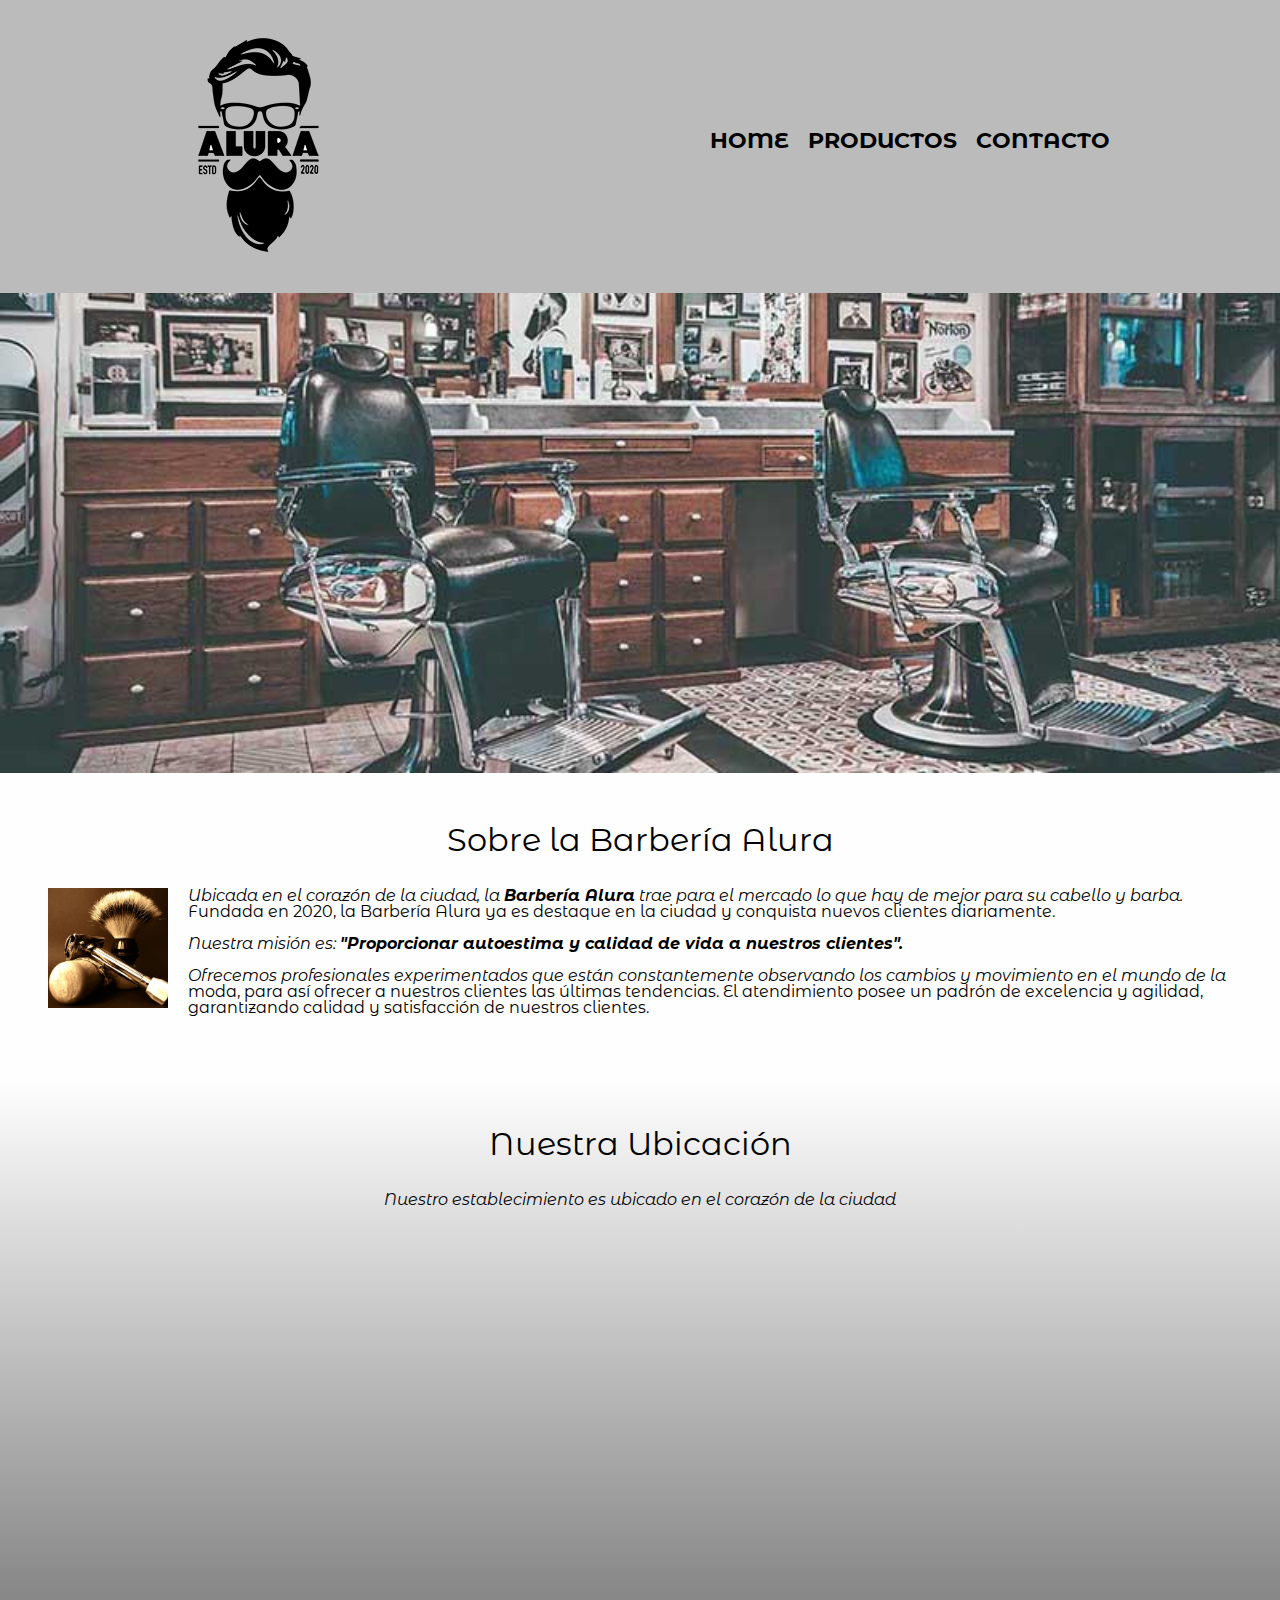
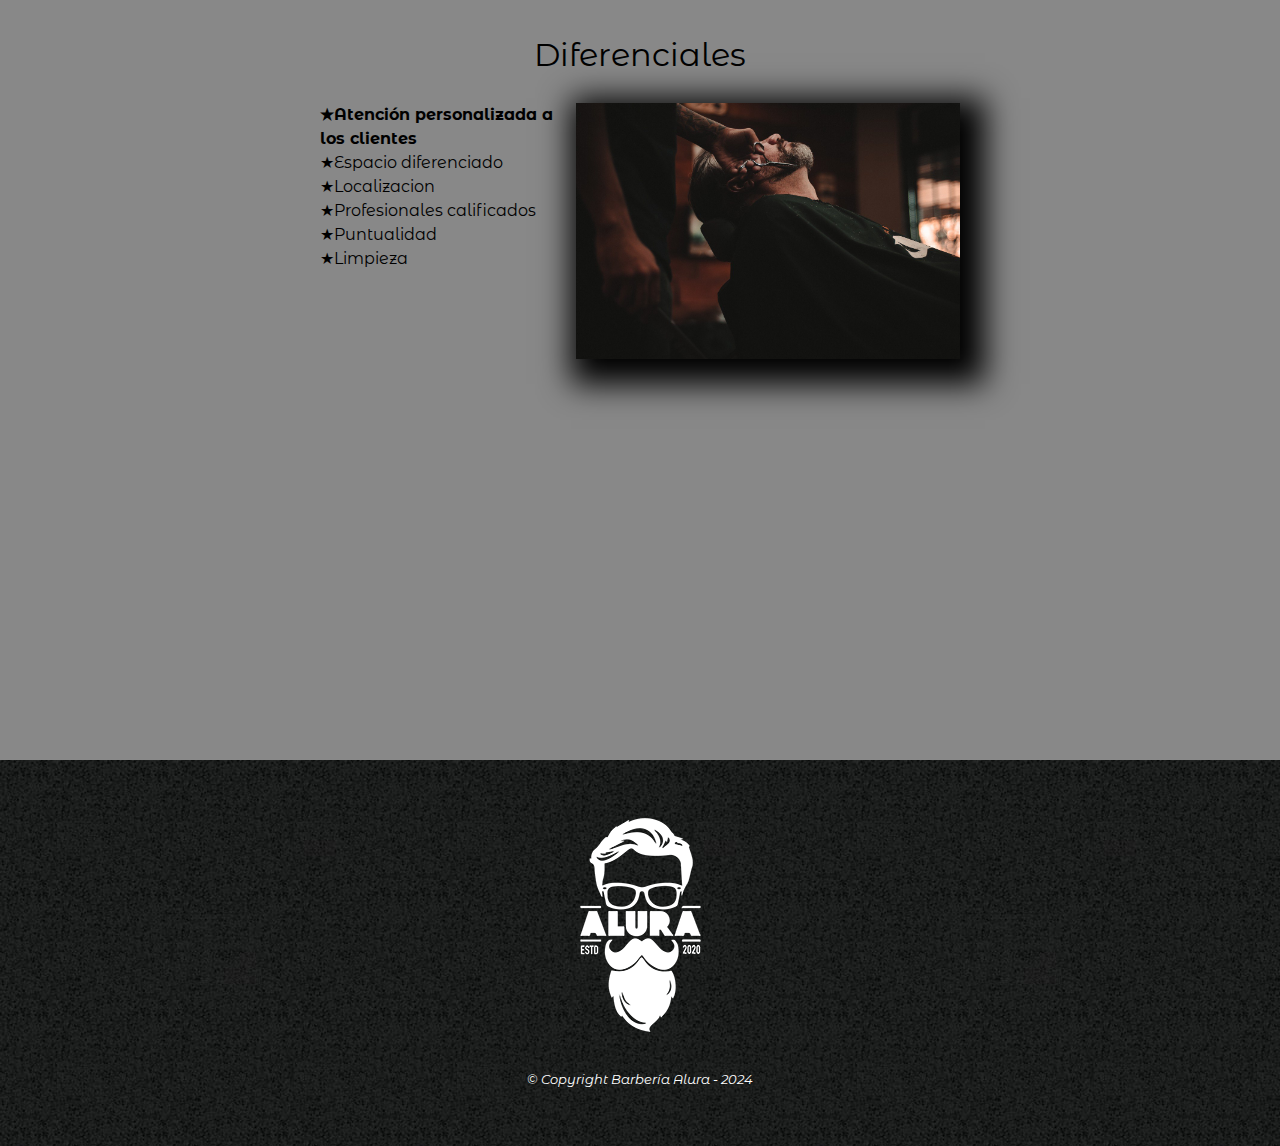
<file: index.html>
<!DOCTYPE html>

<html lang="es">
  <head>
    <meta charset="UTF-8" />
    <meta name="viewport" content="widht=device-widht"/> 
    <title>Barbería Alura</title>
    <link rel="stylesheet" href="reset.css" />
    <link rel="stylesheet" href="style.css" />
    <link
      href="https://fonts.googleapis.com/css2?family=Montserrat+Alternates:wght@300&display=swap"
      rel="stylesheet"
    />
  </head>

  <body>
    <header>
      <div class="caja">
        <h1><img src="imagenes/logo.png" /></h1>
        <nav>
          <ul>
            <li><a href="index.html">Home</a></li>
            <li><a href="productos.html">Productos</a></li>
            <li><a href="contacto.html">Contacto</a></li>
          </ul>
        </nav>
      </div>
    </header>

    <img class="banner" src="banner/banner.jpg" />

    <main>
      <section class="principal">
        <h2 class="titulo-principal">Sobre la Barbería Alura</h2>

        <img
          class="utensilios"
          src="imagenes/utensilios.jpg"
          alt="Utensilios de un barbero."
        />

        <p>
          Ubicada en el corazón de la ciudad, la
          <strong>Barbería Alura</strong> trae para el mercado lo que hay de
          mejor para su cabello y barba. Fundada en 2020, la Barbería Alura ya
          es destaque en la ciudad y conquista nuevos clientes diariamente.
        </p>
        <p id="mision">
          <em>
            Nuestra misión es:
            <strong
              >"Proporcionar autoestima y calidad de vida a nuestros
              clientes".</strong
            ></em
          >
        </p>
        <p>
          Ofrecemos profesionales experimentados que están constantemente
          observando los cambios y movimiento en el mundo de la moda, para así
          ofrecer a nuestros clientes las últimas tendencias. El atendimiento
          posee un padrón de excelencia y agilidad, garantizando calidad y
          satisfacción de nuestros clientes.
        </p>
      </section>

      <section class="mapa">
        <h3 class="titulo-principal">Nuestra Ubicación</h3>
        <p>Nuestro establecimiento es ubicado en el corazón de la ciudad</p>

        <div class="mapa-contenido">
        <iframe
          src="https://www.google.com/maps/embed?pb=!1m14!1m12!1m3!1d3656.449977630691!2d-46.63490682548657!3d-23.588189862576783!2m3!1f0!2f0!3f0!3m2!1i1024!2i768!4f13.1!5e0!3m2!1ses-419!2sar!4v1706543483988!5m2!1ses-419!2sar"
          width="100%"
          height="300"
          style="border: 0"
          allowfullscreen=""
          loading="lazy"
          referrerpolicy="no-referrer-when-downgrade"
        ></iframe>
      </div>
      </section>

      <section class="diferenciales">
        <h3 class="titulo-principal">Diferenciales</h3>

        <div class="contenido-diferenciales">
          <ul class="lista-diferenciales">
            <li class="items">Atención personalizada a los clientes</li>
            <li class="items">Espacio diferenciado</li>
            <li class="items">Localizacion</li>
            <li class="items">Profesionales calificados</li>
            <li class="items">Puntualidad</li>
            <li class="items">Limpieza</li>
          </ul><img src="diferenciales/diferenciales.jpg" class="imagen-diferenciales" />
        </div>
        <div class="video">
        <iframe
          width="100%"
          height="315"
          src="https://www.youtube.com/embed/wcVVXUV0YUY?si=OL0-9dqeepfGu77K"
          title="YouTube video player"
          frameborder="0"
          allow="accelerometer; autoplay; clipboard-write; encrypted-media; gyroscope; picture-in-picture; web-share"
          allowfullscreen
        ></iframe>
      </div>
    </section>
    </main>
    <footer>
      <img src="imagenes/logo-blanco.png" />
      <p class="copyright">&copy Copyright Barbería Alura - 2024</p>
    </footer>
  </body>
</html>
</file>
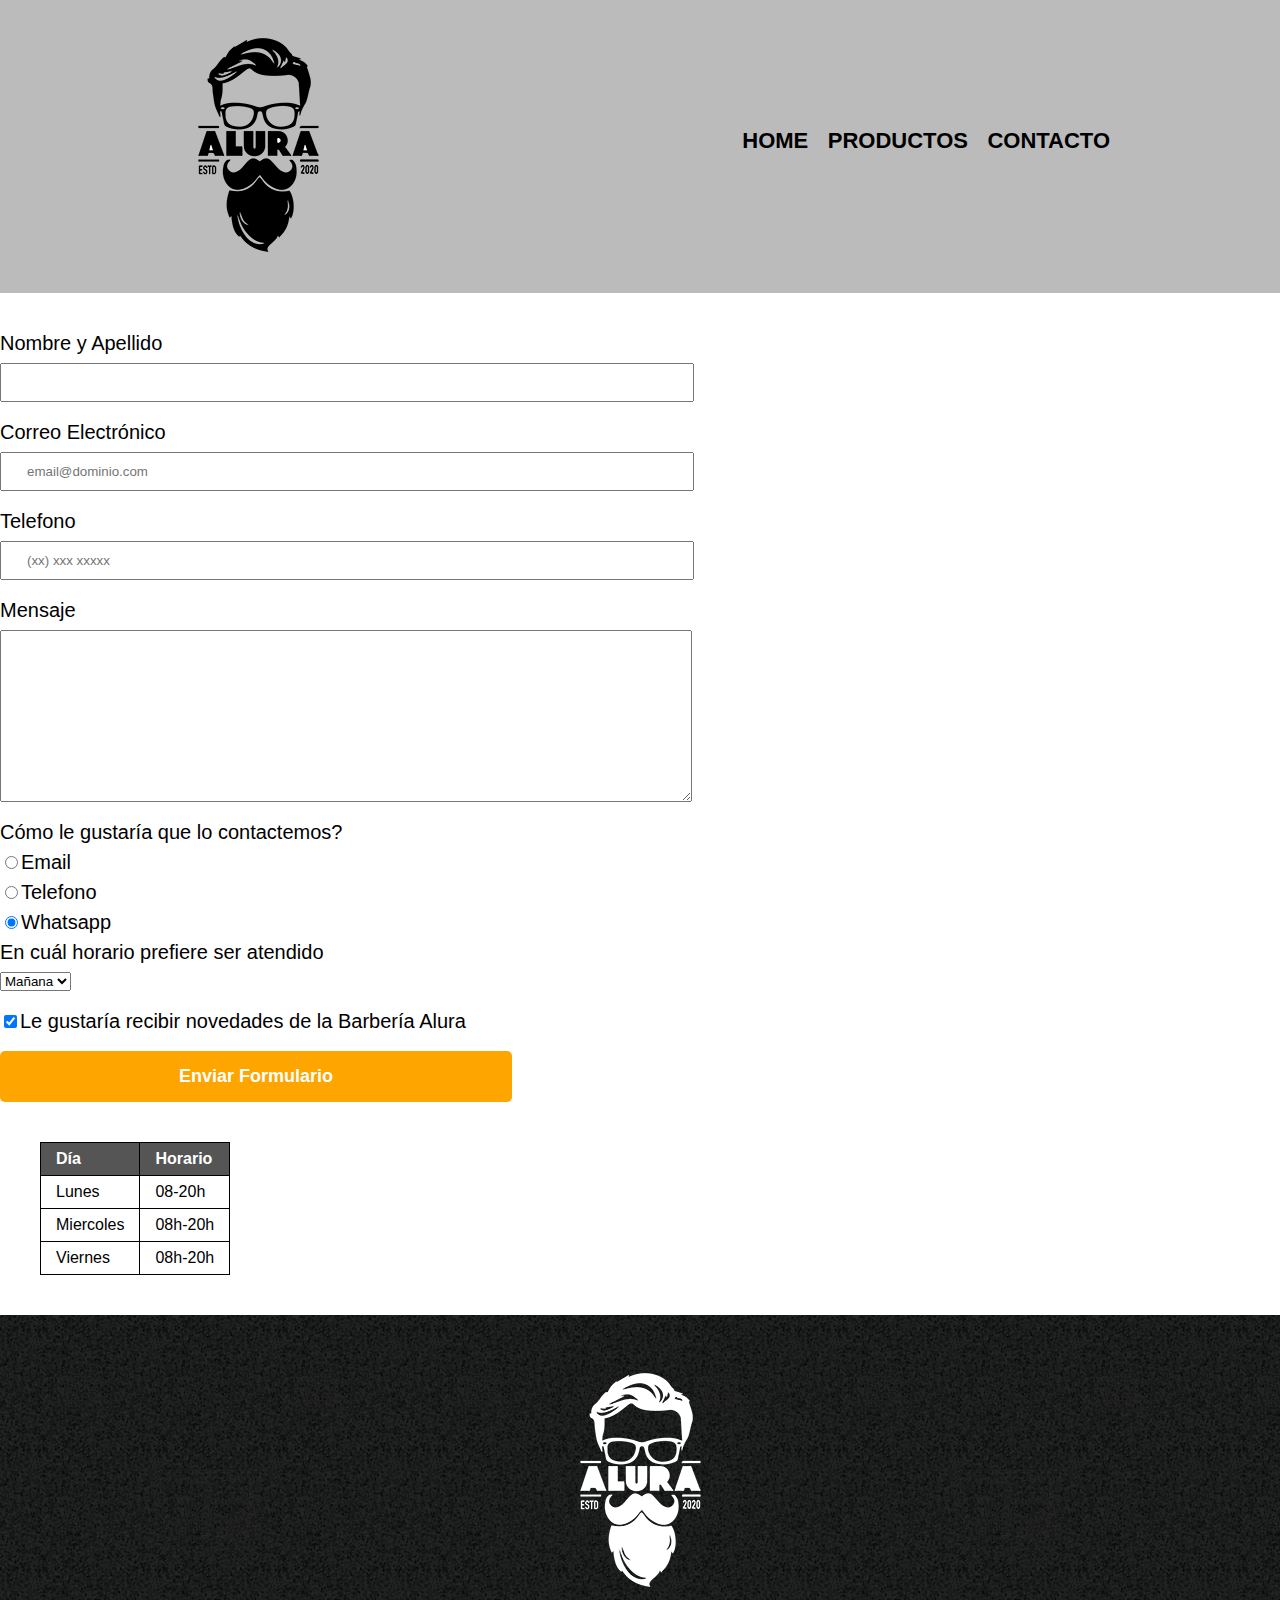
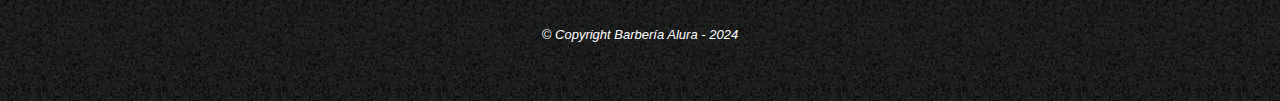
<file: contacto.html>
<!DOCTYPE html>

<html>
  <head>
    <meta charset="UTF-8" />
    <title>Contacto - Barbería Alura</title>
    <link rel="stylesheet" href="reset.css" />
    <link rel="stylesheet" href="style.css" />
  </head>
  <body>
    <header>
      <div class="caja">
        <h1><img src="imagenes/logo.png" alt="Logo de la Barbería Alura" /></h1>
        <nav>
          <ul>
            <li><a href="index.html">Home</a></li>
            <li><a href="productos.html">Productos</a></li>
            <li><a href="contacto.html">Contacto</a></li>
          </ul>
        </nav>
      </div>
    </header>
    <main>
      <form>
        <label for="nombreapellido">Nombre y Apellido</label>
        <input type="text" id="nombreapellido" class="input-padron" required />

        <label type="correoelectronico">Correo Electrónico</label>
        <input
          type="email"
          id="correoelectronico"
          class="input-padron"
          required
          placeholder="email@dominio.com"
        />

        <label for="telefono">Telefono</label>
        <input
          type="text"
          id="telefono"
          class="input-padron"
          required
          placeholder="(xx) xxx xxxxx"
        />

        <label for="mensaje">Mensaje</label>
        <textarea
          cols="70"
          rows="10"
          id="mensaje"
          class="input-padron"
          required
        ></textarea>

        <fieldset>
          <legend>Cómo le gustaría que lo contactemos?</legend>

          <label for="radio-email"
            ><input
              type="radio"
              name="contacto"
              value="email"
              id="radio-email"
            />Email</label
          >

          <label for="radio-telefono"
            ><input
              type="radio"
              name="contacto"
              value="telefono"
              id="radio-telefono"
            />Telefono</label
          >

          <label for="radio-whatsapp"
            ><input
              type="radio"
              name="contacto"
              value="whatsapp"
              id="radio-whatsapp"
              checked
            />Whatsapp</label
          >
        </fieldset>

        <fieldset>
          <legend>En cuál horario prefiere ser atendido</legend>
          <select>
            <option>Mañana</option>
            <option>Tarde</option>
            <option>Noche</option>
          </select>
        </fieldset>

        <label class="checkbox"
          ><input type="checkbox" checked />Le gustaría recibir novedades de la
          Barbería Alura</label
        >

        <input type="submit" value="Enviar Formulario" class="enviar" />
      </form>
      <table>
        <thead>
          <tr>
            <td>Día</td>
            <td>Horario</td>
          </tr>
        </thead>
        <tbody>
          <tr>
            <td>Lunes</td>
            <td>08-20h</td>
          </tr>
          <tr>
            <td>Miercoles</td>
            <td>08h-20h</td>
          </tr>
          <tr>
            <td>Viernes</td>
            <td>08h-20h</td>
          </tr>
        </tbody>
      </table>
    </main>
    <footer>
      <img src="imagenes/logo-blanco.png" alt="Logo de la Barbería Alura" />
      <p class="copyright">&copy Copyright Barbería Alura - 2024</p>
    </footer>
  </body>
</html>
</file>
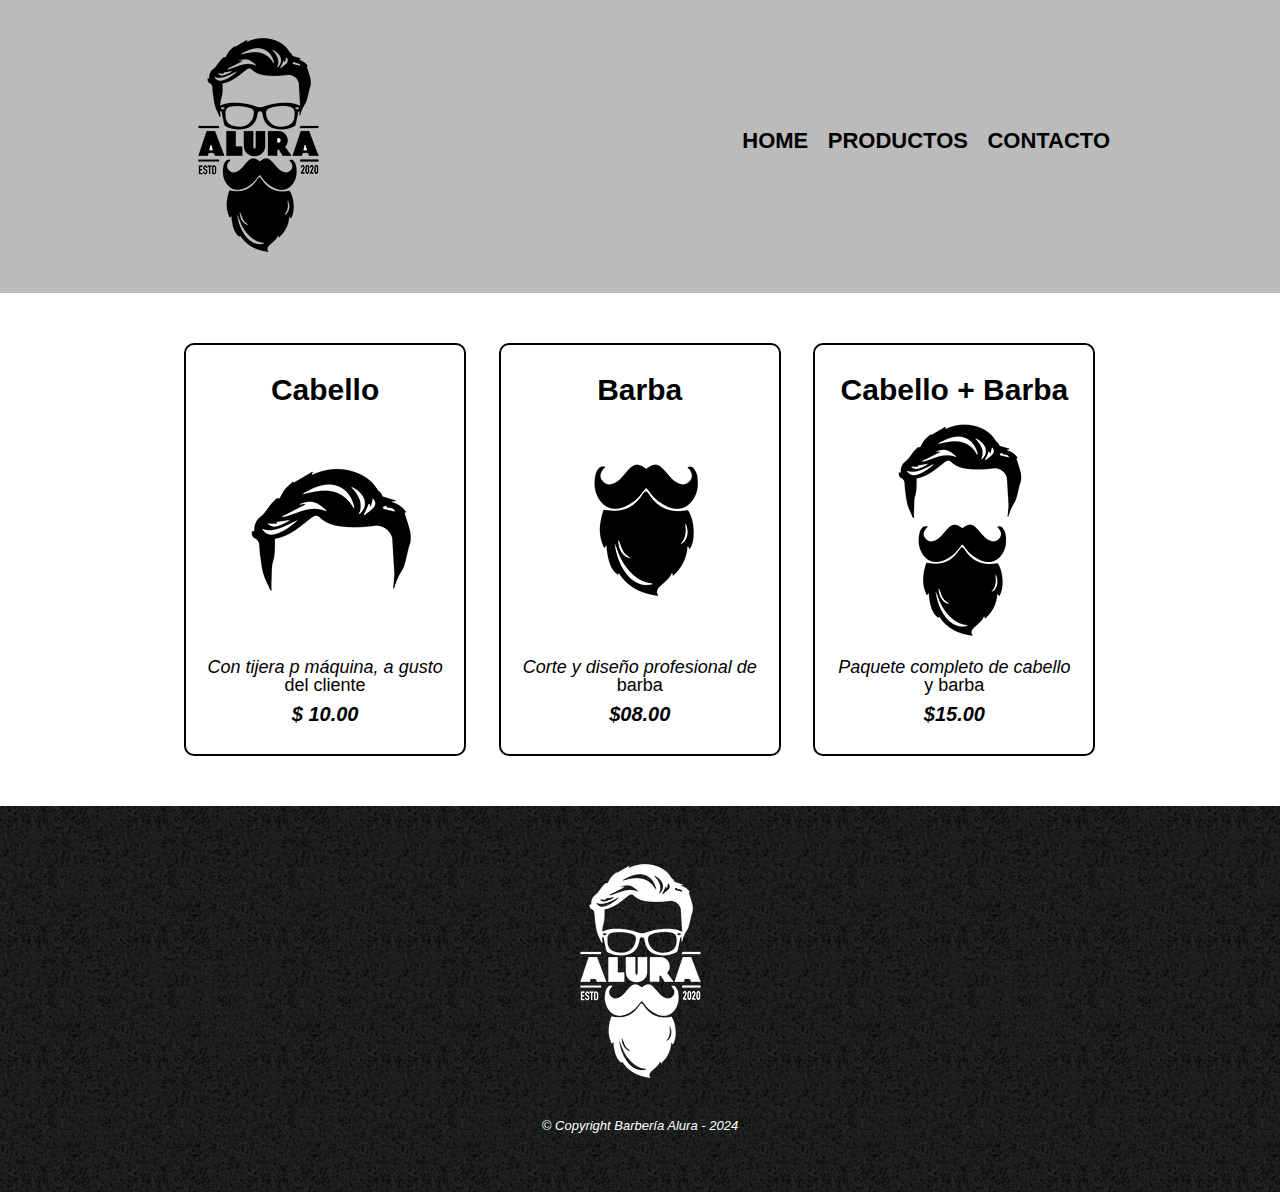
<file: productos.html>
<!DOCTYPE html>

<html>
  <head>
    <meta charset="UTF-8" />
    <title>Productos - Barbería Alura</title>
    <link rel="stylesheet" href="reset.css" />
    <link rel="stylesheet" href="style.css" />
  </head>
  <body>
    <header>
      <div class="caja">
        <h1><img src="imagenes/logo.png" /></h1>
        <nav>
          <ul>
            <li><a href="index.html">Home</a></li>
            <li><a href="productos.html">Productos</a></li>
            <li><a href="contacto.html">Contacto</a></li>
          </ul>
        </nav>
      </div>
    </header>
    <main>
      <ul class="productos">
        <li>
          <h2>Cabello</h2>
          <img src="imagenes/cabello.jpg" />
          <p class="producto-descripcion">
            Con tijera p máquina, a gusto del cliente
          </p>
          <p class="producto-precio">$ 10.00</p>
        </li>

        <li>
          <h2>Barba</h2>
          <img src="imagenes/barba.jpg" />
          <p class="producto-descripcion">
            Corte y diseño profesional de barba
          </p>
          <p class="producto-precio">$08.00</p>
        </li>

        <li>
          <h2>Cabello + Barba</h2>
          <img src="imagenes/cabello+barba.jpg" />
          <p class="producto-descripcion">
            Paquete completo de cabello y barba
          </p>
          <p class="producto-precio">$15.00</p>
        </li>
      </ul>
    </main>
    <footer>
      <img src="imagenes/logo-blanco.png" />
      <p class="copyright">&copy Copyright Barbería Alura - 2024</p>
    </footer>
  </body>
</html>
</file>
<file: style.css>
body {
  font-family: "Montserrat Alternates", sans-serif;
}

header {
  background-color: #bbbbbb;
  padding: 20px 0;
}

.caja {
  width: 940px;
  position: relative;
  margin: 0 auto;
}

nav {
  position: absolute;
  top: 110px;
  right: 0px;
}

nav li {
  display: inline;
  margin: 0 0 0 15px;
}

nav a {
  text-transform: uppercase;
  color: #000000;
  font-weight: bold;
  font-size: 22px;
  text-decoration: none;
}

.caja {
  width: 940px;
  position: relative;
  margin: 0 auto;
}

nav {
  position: absolute;
  top: 110px;
  right: 0px;
}

nav li {
  display: inline;
  margin: 0 0 0 15px;
}

nav a {
  text-transform: uppercase;
  color: #000000;
  font-weight: bold;
  font-size: 22px;
  text-decoration: none;
}

nav a:hover {
  color: #c78c19;
  text-decoration: underline;
}

.productos {
  width: 940px;
  margin: 0 auto;
  padding: 50px;
}
.productos li {
  display: inline-block;
  text-align: center;
  width: 30%;
  vertical-align: top;
  margin: 0 1.5%;
  padding: 30px 20px;
  box-sizing: border-box;
  border: 2px solid #000000;
  border-radius: 10px;
}

.productos li:hover {
  border-color: #c78c19;
}
.productos li:active {
  border-color: #088c69;
}
.productos h2 {
  font-size: 30px;
  font-weight: bold;
}
.productos li:hover h2 {
  font-size: 33px;
}

.producto-descripcion {
  font-size: 18px;
}

.producto-precio {
  font-size: 20px;
  font-weight: bold;
  margin-top: 10px;
}

footer {
  text-align: center;
  background: url(imagenes/bg.jpg);
  padding: 40px;
}
.copyright {
  color: #ffffff;
  font-size: 13px;
  margin: 20px;
}

form {
  margin: 40px 0;
}

form label,
form legend {
  display: block;
  font-size: 20px;
  margin: 0 0 10px;
}
.input-padron {
  display: block;
  margin: 0 0 20px;
  padding: 10px 25px;
  width: 50%;
}

.checkbox {
  margin: 20px 0;
}

.enviar {
  width: 40%;
  padding: 15px 0;
  font-size: 18px;
  font-weight: bold;
  color: white;
  background: orange;
  border: none;
  border-radius: 5px;
  transition: 1s all;
  cursor: pointer;
}

.enviar:hover {
  background: darkorange;
  transform: scale(1.2);
}

table {
  margin: 40px 40px;
}

thead {
  background: #555555;
  color: white;
  font-weight: bold;
}

td,
th {
  border: 1px solid #000000;
  padding: 8px 15px;
}

/*css para nuestra home*/

.banner {
  width: 100%;
}

.principal{
  padding: 3em;
  background: #FEFEFEFE;
  width: auto;
  margin: 0 auto;
}

.titulo-principal {
  text-align: center;
  font-size: 2em;
  margin: 0 0 1em;
  clear: left;
}

P:first-line{
  font-style: italic;
}

.principal p {
  margin: 0 0 1em;
}

.principal strong {
  font-weight: bold;
}

.principal em {
  font-style: italic;
}

.utensilios {
  width: 120px;
  float: left;
  margin: 0 20px 20px 0;
}

.mapa {
  padding: 3em 0;
  background: linear-gradient( #FEFEFE,#888888);
}

.mapa p {
  margin: 0 0 2em;
  text-align: center;
}

.mapa-contenido{
  width: 940px;
  margin:0 auto;
}

.diferenciales{
  padding: 3em 0;
  background: #888888;
}

.contenido-diferenciales {
  width: 640px;
  margin: 0 auto;
}

.lista-diferenciales {
  width: 40%;
  display: inline-block;
  vertical-align: top;
}

.items{
  line-height:1.5;
}

.items::before{
 content: "★";
}

.items:first-child{
  font-weight: bold;
}

.imagen-diferenciales {
  width: 60%;
  transition: 400ms;
  box-shadow: 10px 10px 30px 15px #000000;
}

.imagen-diferenciales:hover{
  opacity: 0.3;
}

.video {
  width: 560px;
  margin: 1em auto;
}

@media screen and (max-width:480px){
  h1{
      text-align: center;
  }
  nav{
      position: static;
  }
  .caja, .principal, .mapa-contenido, .contenido-diferenciales, .video {
      width: auto;
  }
  .lista-diferenciales, .imagen-diferenciales{
      width: 100%;
  }
}
</file>
